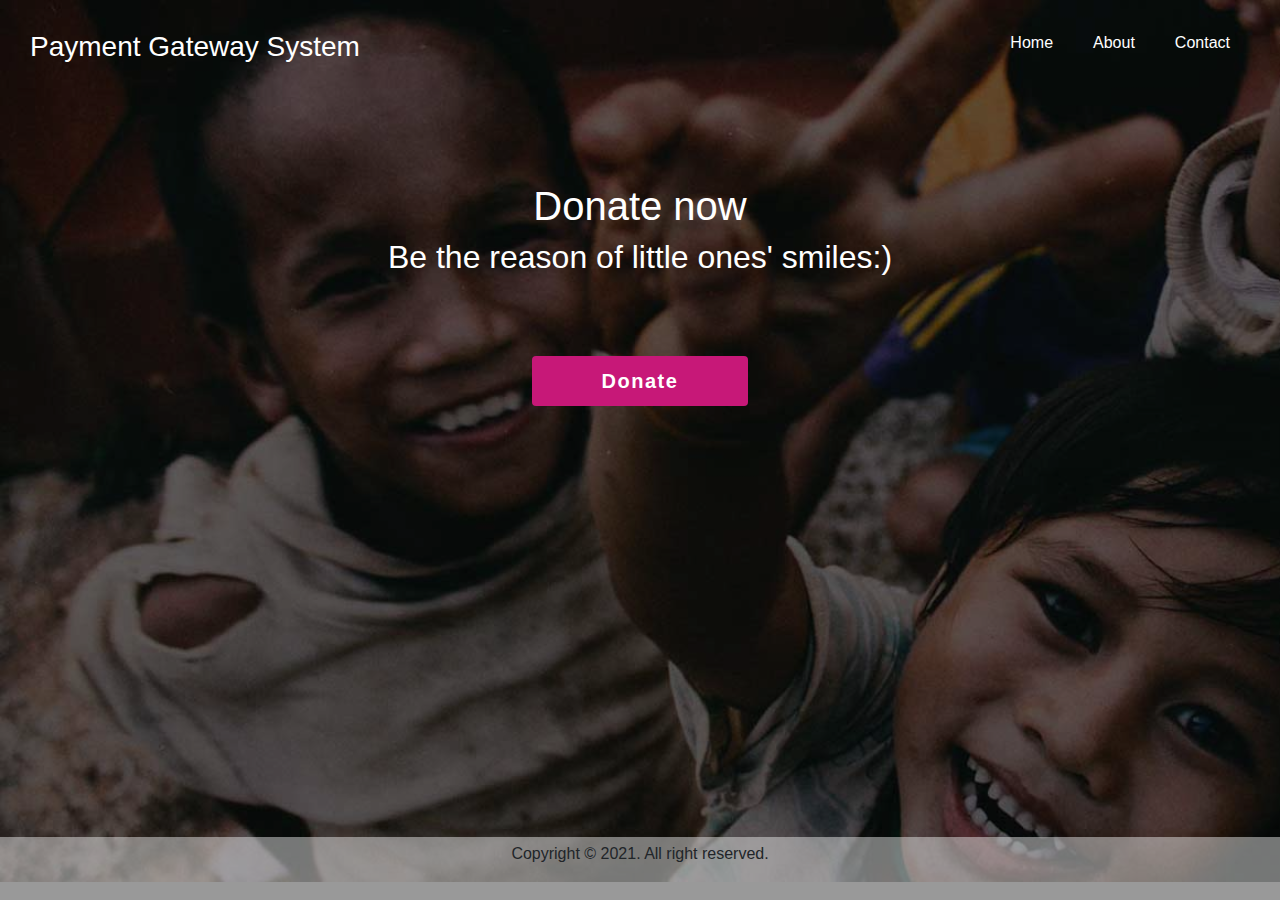
<file: index.html>
<!DOCTYPE html>
<html lang="en">
<head>
  <meta charset="UTF-8">
  <meta http-equiv="X-UA-Compatible" content="IE=edge">
  <meta name="viewport" content="width=device-width, initial-scale=1.0">
  
  <link rel="stylesheet" href="https://maxcdn.bootstrapcdn.com/bootstrap/4.0.0/css/bootstrap.min.css" integrity="sha384-Gn5384xqQ1aoWXA+058RXPxPg6fy4IWvTNh0E263XmFcJlSAwiGgFAW/dAiS6JXm" crossorigin="anonymous">
  <link rel="stylesheet" type="text/css" href="style.css">
  <title>Payment Gateway</title>
</head>


<body class="background">
  <div class="content">

    <nav class="navbar">
      <div class="white"><h3>Payment Gateway System</h3></div>
      <ul class="nav-list">
        <li><a href="index.html">Home</a></li>
        <li><a href="about.html">About</a></li>
        <li><a href="contact.html">Contact</a></li>
      </ul>
    </nav>

    <div class="container white">
      <h1>Donate now</h1>
      <h2>Be the reason of little ones' smiles:)</h2>
      <br><br><br>
      <a href="donate.html"><button  class="btn"> Donate </button></a>
     </div>

</div>

<footer>
  <p>Copyright &copy 2021. All right reserved.</p>
</footer>

</body>
</html>
</file>
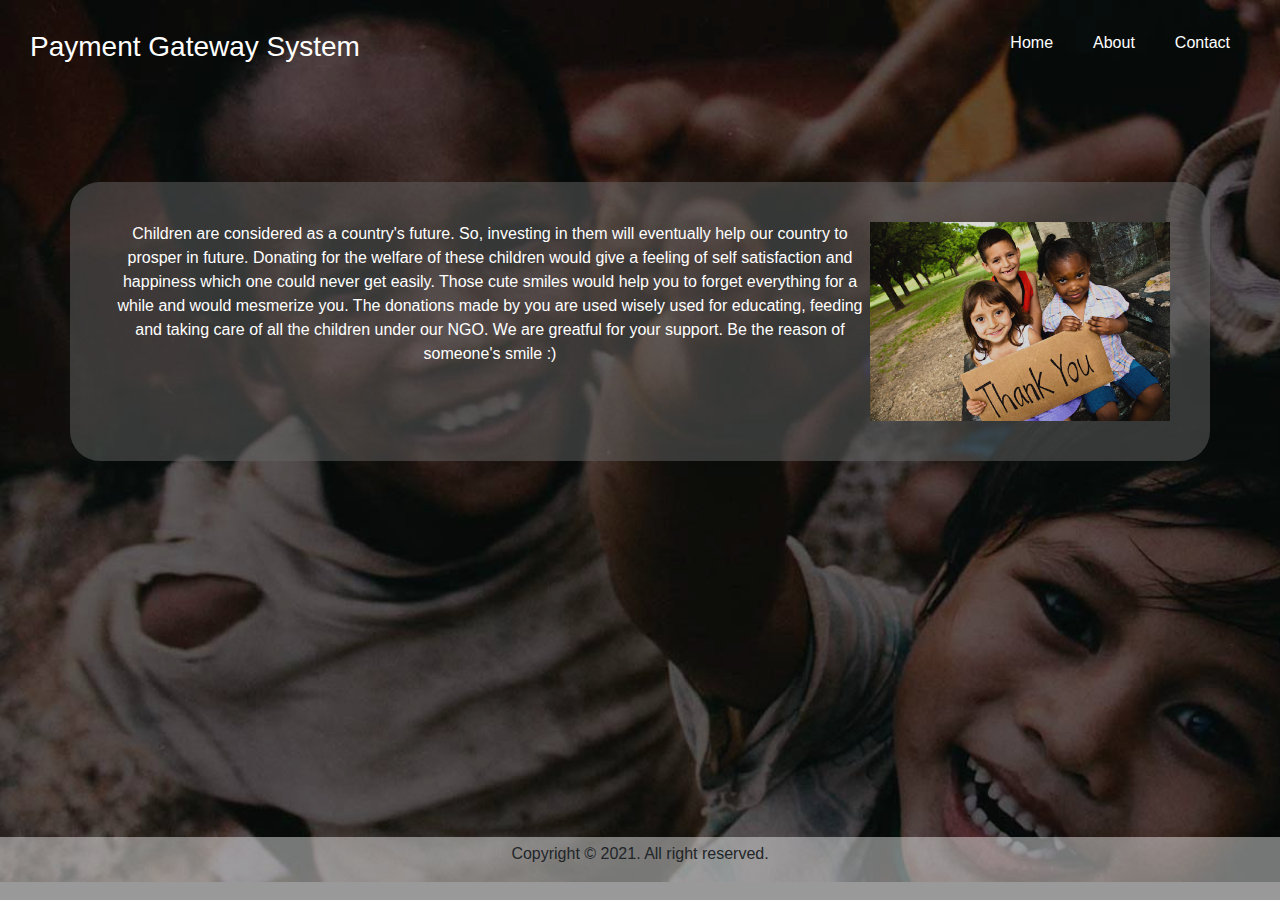
<file: about.html>
<!DOCTYPE html>
<html lang="en">
<head>
  <meta charset="UTF-8">
  <meta http-equiv="X-UA-Compatible" content="IE=edge">
  <meta name="viewport" content="width=device-width, initial-scale=1.0">
  
  <link rel="stylesheet" href="https://maxcdn.bootstrapcdn.com/bootstrap/4.0.0/css/bootstrap.min.css" integrity="sha384-Gn5384xqQ1aoWXA+058RXPxPg6fy4IWvTNh0E263XmFcJlSAwiGgFAW/dAiS6JXm" crossorigin="anonymous">
  <link rel="stylesheet" type="text/css" href="style.css">
  <title>Payment Gateway</title>
</head>


<body class="background">
  <div class="content">


    <nav class="navbar">
      <div class="white"><h3>Payment Gateway System</h3></div>
      <ul class="nav-list">
        <li><a href="index.html">Home</a></li>
        <li><a href="about.html">About</a></li>
        <li><a href="contact.html">Contact</a></li>
      </ul>
    </nav>
  
 <div class="container donate about">
  
  Children are considered as a country's future. So, investing in them will eventually help our country to prosper in future.
  Donating for the welfare of these children would give a feeling of self satisfaction and happiness which one could never 
  get easily.
  Those cute smiles would help you to forget everything for a while and would mesmerize you. 
  The donations made by you are used wisely used for educating, feeding and taking care of all the children under our NGO.
  We are greatful for your support.
  Be the reason of someone's smile  :)  
  <img src="thank you.jpg" alt="">  
  </div>

</div>

<footer>
  <p>Copyright &copy 2021. All right reserved.</p>
</footer>

</body>
</html>
</file>
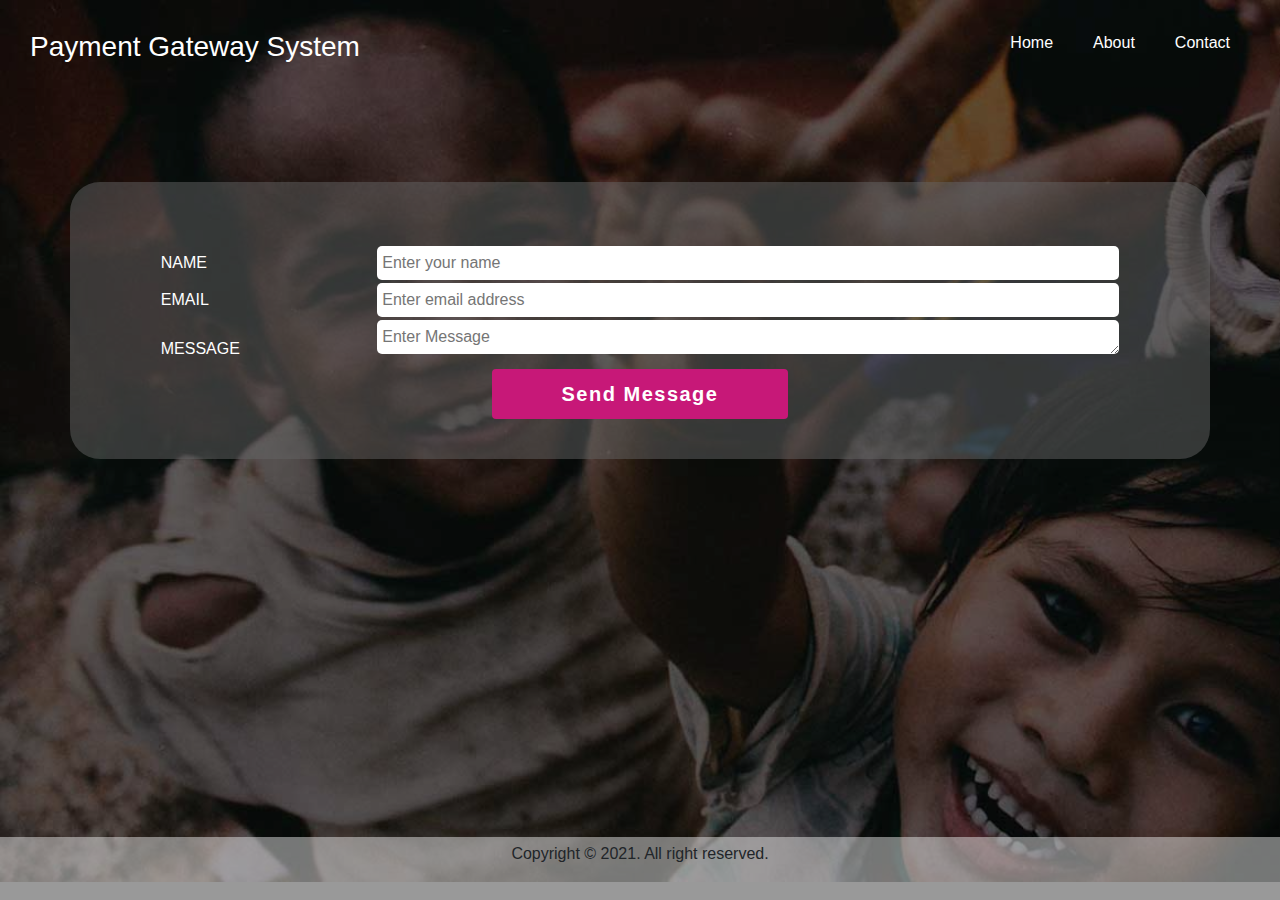
<file: contact.html>
<!DOCTYPE html>
<html lang="en">
<head>
  <meta charset="UTF-8">
  <meta http-equiv="X-UA-Compatible" content="IE=edge">
  <meta name="viewport" content="width=device-width, initial-scale=1.0">
  
  <link rel="stylesheet" href="https://maxcdn.bootstrapcdn.com/bootstrap/4.0.0/css/bootstrap.min.css" integrity="sha384-Gn5384xqQ1aoWXA+058RXPxPg6fy4IWvTNh0E263XmFcJlSAwiGgFAW/dAiS6JXm" crossorigin="anonymous">
  <link rel="stylesheet" type="text/css" href="style.css">
  <title>Payment Gateway</title>
</head>


<body class="background">

  <script>
    function validation()
    {
     var name=document.getElementById("name").value;
     var email=document.getElementById("email").value;
     var message=document.getElementById("message").value;
     
     if(name=="")
     {
       alert("Please Enter Name");
     }
     else if(email=="")
     {
       alert("Please Enter Email Id");
     }
     else if(message=="")
     {
       alert("Please Write Message");
     }
     else 
     {
       alert("Message Send Successfully");
     }
    }
  </script>

<div class="content">

    <nav class="navbar">
      <div class="white"><h3>Payment Gateway System</h3></div>
      <ul class="nav-list">
        <li><a href="index.html">Home</a></li>
        <li><a href="about.html">About</a></li>
        <li><a href="contact.html">Contact</a></li>
      </ul>
    </nav>

  <form>
    <div class="container donate">
      <br>
    <label for="name">NAME</label>
    <input type="text" id="name" name="name" placeholder="Enter your name">
      <br>
    <label for="name">EMAIL</label>
    <input type="email" id="email" name="email" placeholder="Enter email address">
      <br>
    <label for="name">MESSAGE</label>
    <textarea name="message" id="message" rows="1" placeholder="Enter Message"></textarea>

      <br>
    <button type="submit" value="submit" class="btn" onclick="validation()" >Send Message</button>

    </div>

  </form>

</div>

 <footer>
  <p>Copyright &copy 2021. All right reserved.</p>
</footer>

</body>
</html>
</file>
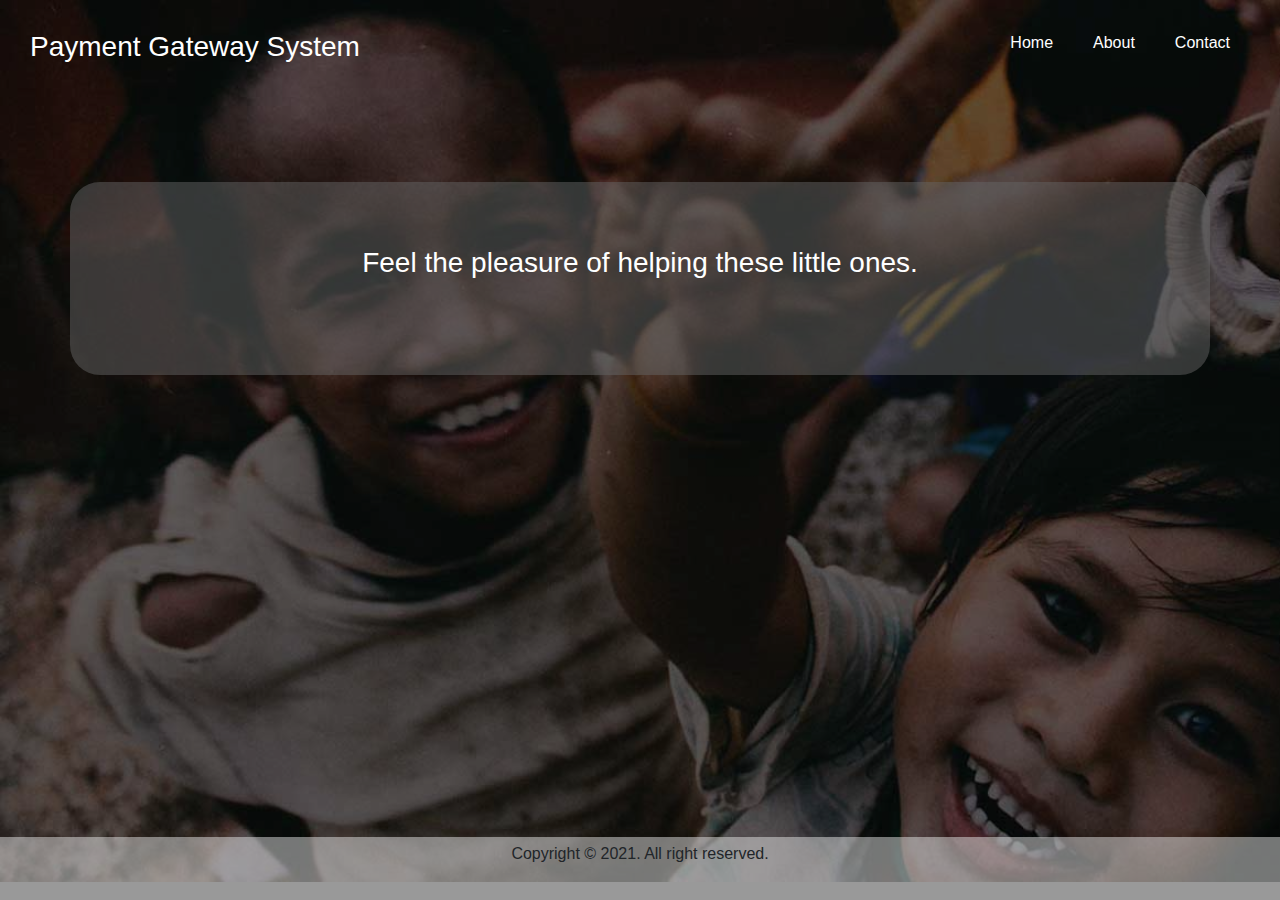
<file: donate.html>
<!DOCTYPE html>
<html lang="en">
<head>
  <meta charset="UTF-8">
  <meta http-equiv="X-UA-Compatible" content="IE=edge">
  <meta name="viewport" content="width=device-width, initial-scale=1.0">
  
  <link rel="stylesheet" href="https://maxcdn.bootstrapcdn.com/bootstrap/4.0.0/css/bootstrap.min.css" integrity="sha384-Gn5384xqQ1aoWXA+058RXPxPg6fy4IWvTNh0E263XmFcJlSAwiGgFAW/dAiS6JXm" crossorigin="anonymous">
  <link rel="stylesheet" type="text/css" href="style.css">
  <title>Payment Gateway</title>
</head>


<body class="background">
  <div class="content">


    <nav class="navbar">
      <div class="white"><h3>Payment Gateway System</h3></div>
      <ul class="nav-list">
        <li><a href="index.html">Home</a></li>
        <li><a href="about.html">About</a></li>
        <li><a href="contact.html">Contact</a></li>
      </ul>
    </nav>
  
 <div class="container donate">
   <br>
  <h3>Feel the pleasure of helping these little ones.</h3>
  <br><br>
  <form><script src="https://checkout.razorpay.com/v1/payment-button.js" data-payment_button_id="pl_Gz2bwxoP5CmmSJ" async> </script> </form>
 </div>

</div>

<footer>
  <p>Copyright &copy 2021. All right reserved.</p>
</footer>

</body>
</html>
</file>
<file: style.css>
*{
	padding: 0;
	margin: 0;
	border:0px;
	font-family: Verdana, Geneva, Tahoma, sans-serif ;
}

.white{
	color: white;
}

.navbar{
    display: flex;
	padding:30px;
}

.nav-list{
	display: flex;
	align-items: center;
	justify-content:flex-end;
}

.nav-list li{
	list-style: none;
	padding: 0px 20px;
}

.nav-list li a{
    text-decoration: none;
    color: white;
}

.nav-list li a:hover{
    color: grey;
}

.container{
	margin-left: auto;
	margin-right: auto;
	margin-top: 80px;
	text-align: center;
	
}

.donate{
	padding: 40px;
	background-color: rgba(100, 100, 100, 0.5);
    border-radius: 30px;
	color: white;
}

label{
    display: inline-block;
    width: 20%;
    text-align:start;
}

input, textarea {
  display: inline-block;
  width: 70%;
  padding: 5px;
  border-radius: 5px;

}

.about{
	display: flex;
}

img{
	width: 300px;	
	opacity: 0.8;
}

.background{
	background:rgba(0, 0, 0, 0.4) url('children.jpg');
	background-size:cover;
	background-repeat: no-repeat;
	background-blend-mode:darken;
}

.content{
	min-height:93vh;
}

.btn{
	border:rgba(0, 0, 0, 0.9);
	padding: 10px 70px 10px 70px;
	background:#c71878; 
	color:white;
	font-weight: 900;
	letter-spacing: 1.5px;
	font-size: 20px;
}

button:hover{
	transform: scale(1.1);
	background: white;
	color: black;
}

footer{
	text-align: center;
	background-color: rgba(228, 228, 228, 0.5);
	overflow: hidden;
	padding-top: 5px;
}
</file>
